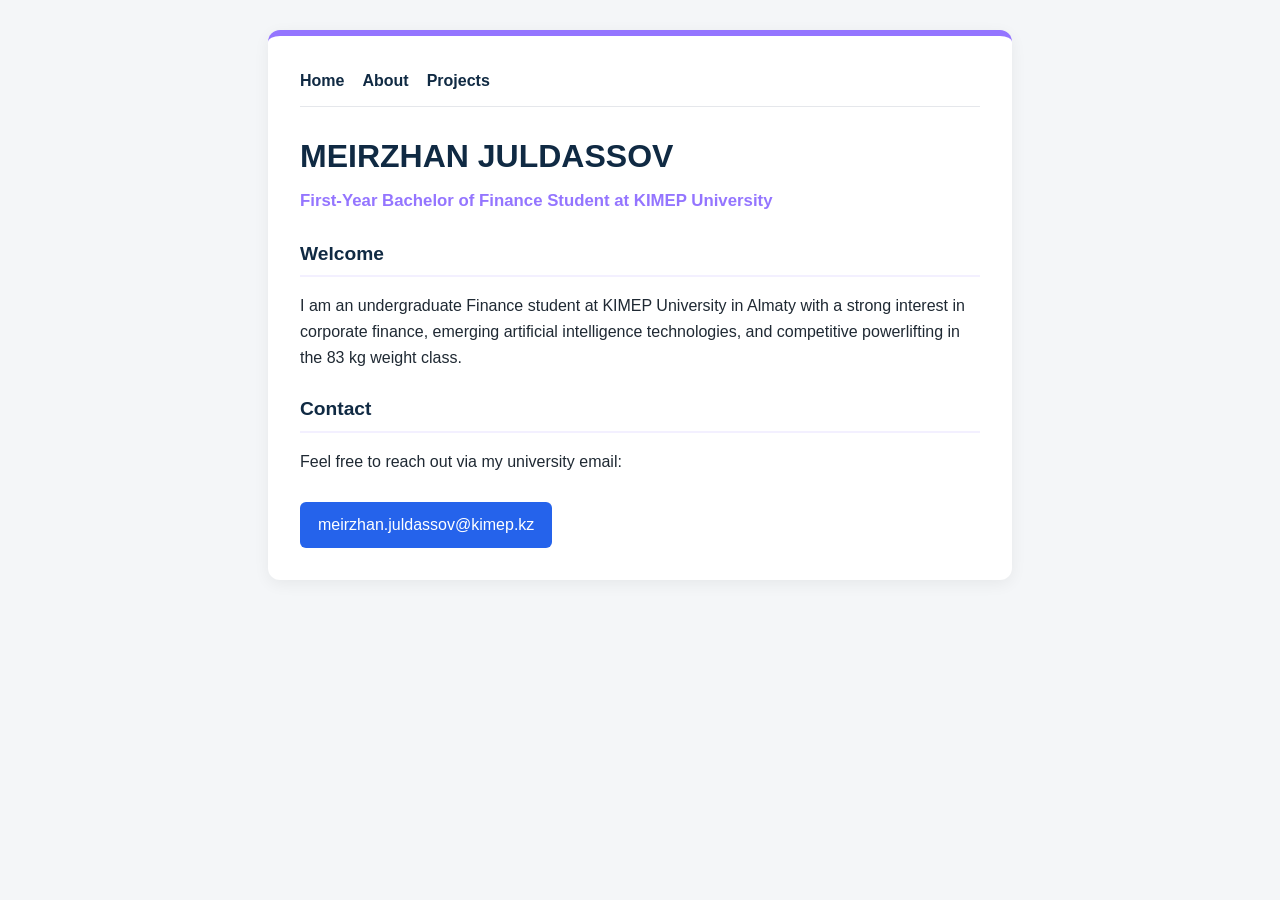
<file: index.html>
<!DOCTYPE html>
<html lang="en">
<head>
  <meta charset="UTF-8">
  <meta name="viewport" content="width=device-width, initial-scale=1.0">
  <title>MEIRZHAN JULDASSOV — Home</title>
  <link rel="stylesheet" href="style.css">
</head>
<body>
  <div class="container">
    <nav class="menu">
      <a href="index.html">Home</a>
      <a href="about.html">About</a>
      <a href="projects.html">Projects</a>
    </nav>

    <h1>MEIRZHAN JULDASSOV</h1>
    <div class="subtitle">First-Year Bachelor of Finance Student at KIMEP University</div>

    <h2>Welcome</h2>
    <p>
      I am an undergraduate Finance student at KIMEP University in Almaty with a strong interest in corporate finance, emerging artificial intelligence technologies, and competitive powerlifting in the 83 kg weight class.
    </p>

    <h2>Contact</h2>
    <p>Feel free to reach out via my university email:</p>
    <a class="contact-btn" href="mailto:meirzhan.juldassov@kimep.kz">meirzhan.juldassov@kimep.kz</a>
  </div>
</body>
</html>
</file>
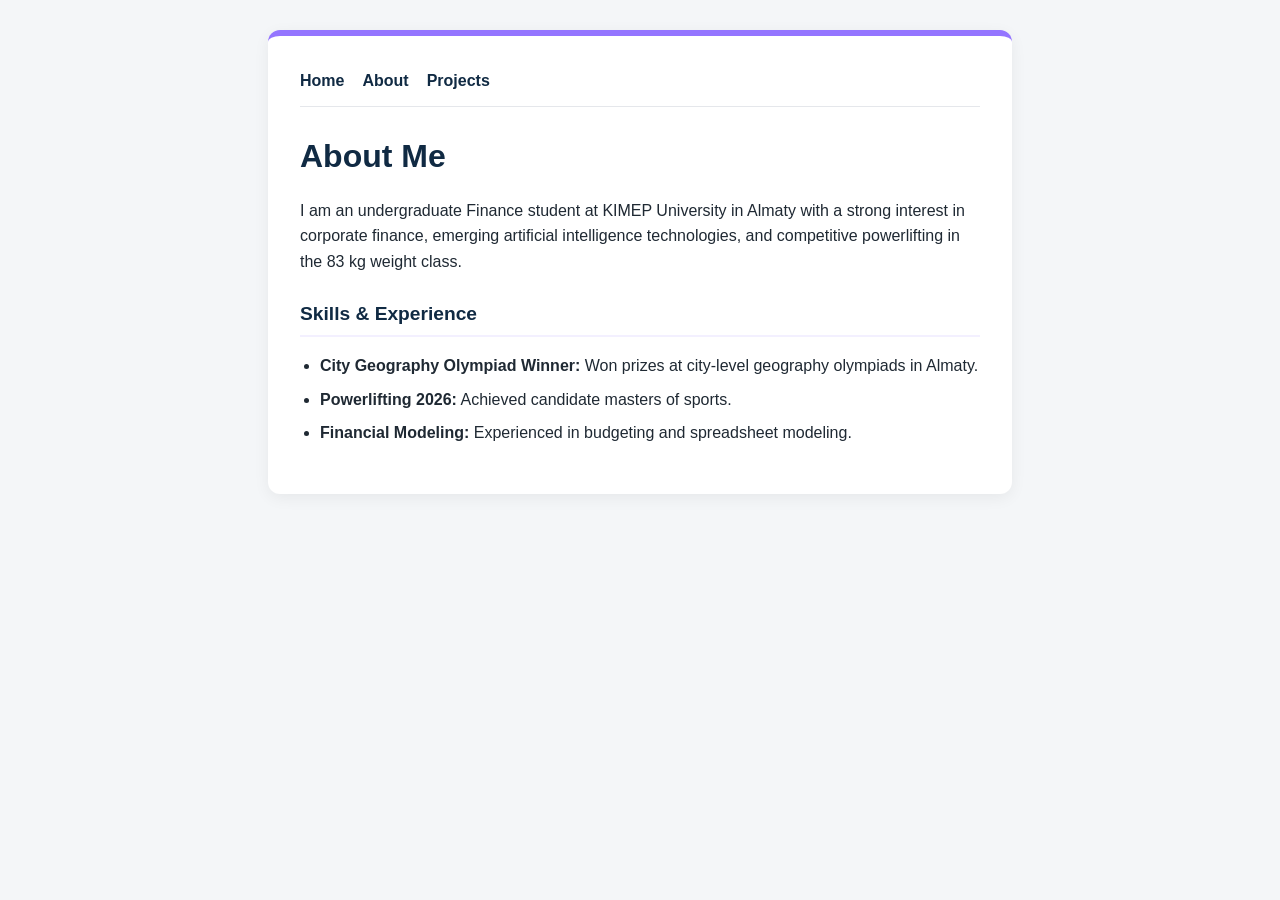
<file: about.html>
<!DOCTYPE html>
<html lang="en">
<head>
  <meta charset="UTF-8">
  <meta name="viewport" content="width=device-width, initial-scale=1.0">
  <title>MEIRZHAN JULDASSOV — About</title>
  <link rel="stylesheet" href="style.css">
</head>
<body>
  <div class="container">
    <nav class="menu">
      <a href="index.html">Home</a>
      <a href="about.html">About</a>
      <a href="projects.html">Projects</a>
    </nav>

    <h1>About Me</h1>
    <p>
      I am an undergraduate Finance student at KIMEP University in Almaty with a strong interest in corporate finance, emerging artificial intelligence technologies, and competitive powerlifting in the 83 kg weight class.
    </p>

    <h2>Skills &amp; Experience</h2>
    <ul>
      <li><strong>City Geography Olympiad Winner:</strong> Won prizes at city-level geography olympiads in Almaty.</li>
      <li><strong>Powerlifting 2026:</strong> Achieved candidate masters of sports.</li>
      <li><strong>Financial Modeling:</strong> Experienced in budgeting and spreadsheet modeling.</li>
    </ul>
  </div>
</body>
</html>
</file>
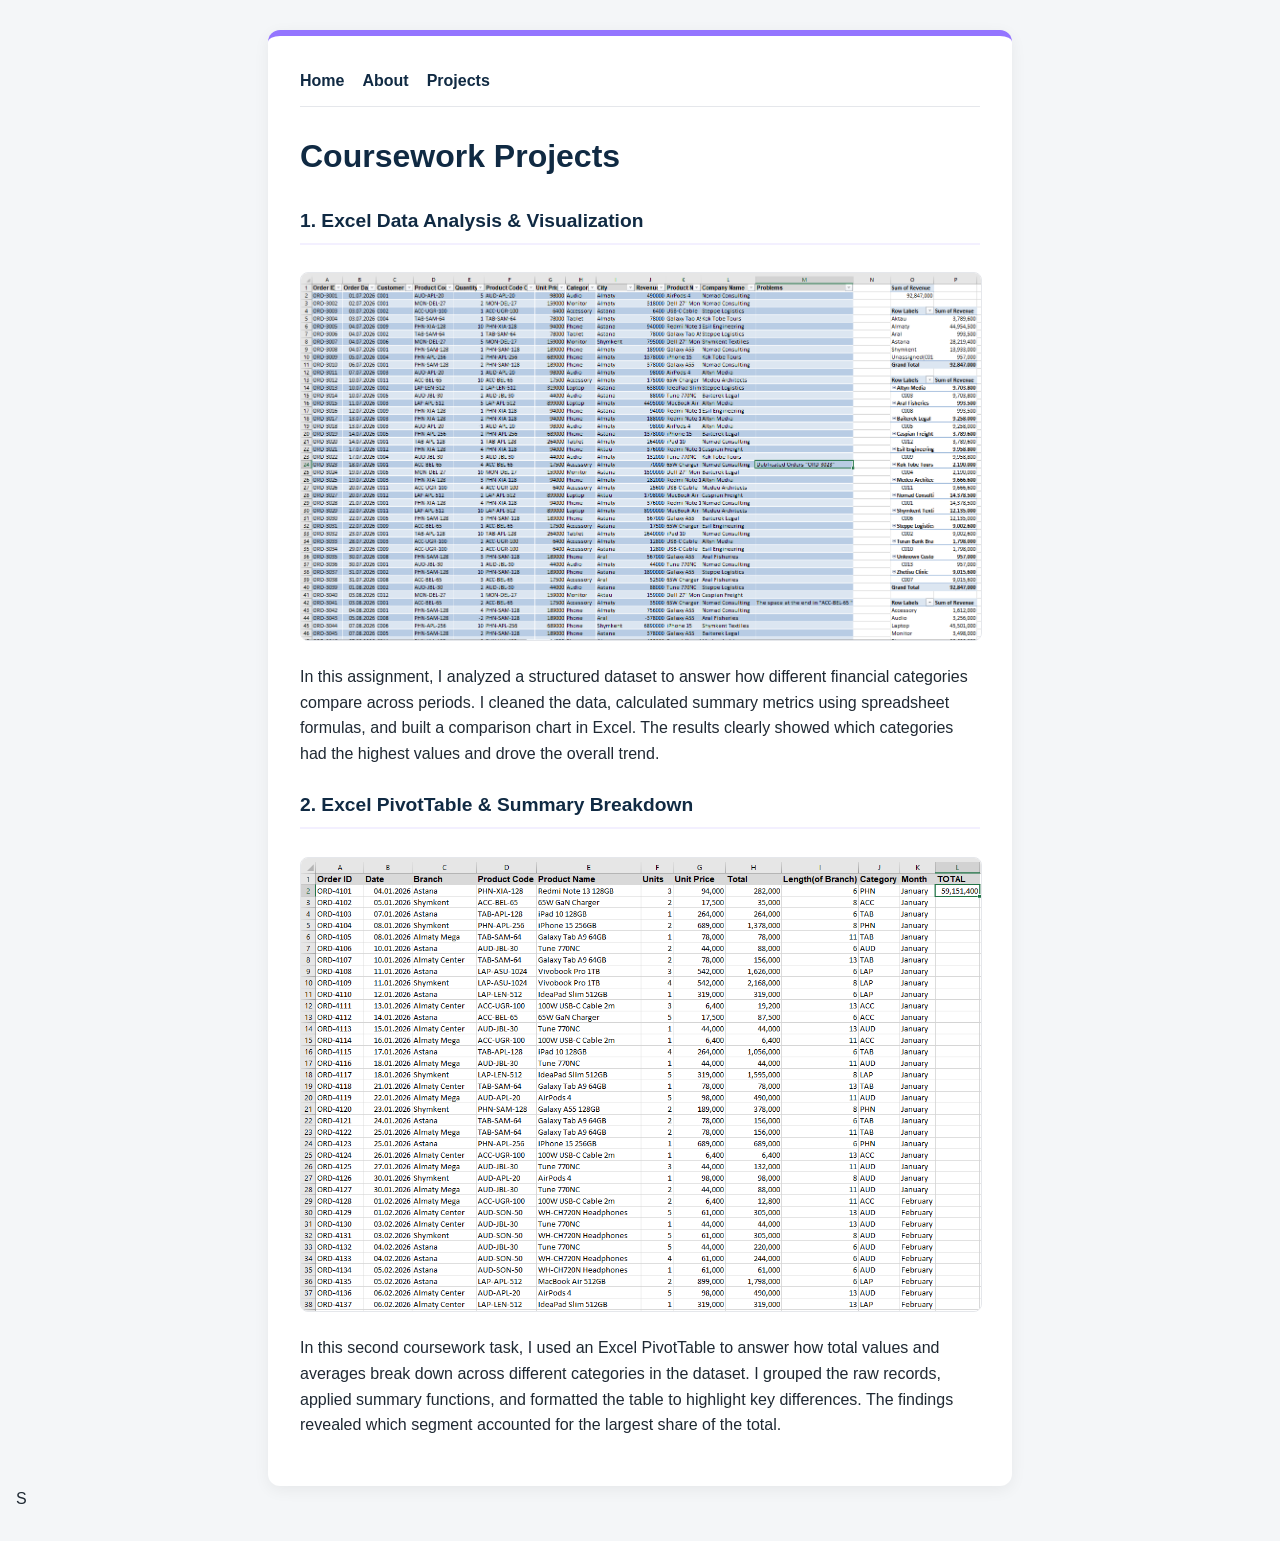
<file: projects.html>
<!DOCTYPE html>
<html lang="en">
<head>
  <meta charset="UTF-8">
  <meta name="viewport" content="width=device-width, initial-scale=1.0">
  <title>MEIRZHAN JULDASSOV — Projects</title>
  <link rel="stylesheet" href="style.css">
</head>
<body>
  <div class="container">
    <nav class="menu">
      <a href="index.html">Home</a>
      <a href="about.html">About</a>
      <a href="projects.html">Projects</a>
    </nav>

    <h1>Coursework Projects</h1>

    <h2>1. Excel Data Analysis &amp; Visualization</h2>
    <img src="chart1.png" alt="Bar chart comparing financial data categories from Excel assignment">
    <p>
      In this assignment, I analyzed a structured dataset to answer how different financial categories compare across periods. I cleaned the data, calculated summary metrics using spreadsheet formulas, and built a comparison chart in Excel. The results clearly showed which categories had the highest values and drove the overall trend.
    </p>

    <h2>2. Excel PivotTable &amp; Summary Breakdown</h2>
    <img src="chart2.png" alt="Excel PivotTable summarizing category totals and averages">
    <p>
      In this second coursework task, I used an Excel PivotTable to answer how total values and averages break down across different categories in the dataset. I grouped the raw records, applied summary functions, and formatted the table to highlight key differences. The findings revealed which segment accounted for the largest share of the total.
    </p>
  </div>
</body>
</html>S
</file>
<file: style.css>
body {
  font-family: -apple-system, BlinkMacSystemFont, "Segoe UI", Roboto, sans-serif;
  background-color: #f4f6f8;
  color: #1f2933;
  margin: 0;
  padding: 30px 16px;
  line-height: 1.6;
}

.container {
  max-width: 680px;
  margin: 0 auto;
  background: #ffffff;
  padding: 32px;
  border-radius: 12px;
  box-shadow: 0 4px 16px rgba(0, 0, 0, 0.06);
  border-top: 6px solid #9475ff;
}

.menu {
  display: flex;
  gap: 18px;
  margin-bottom: 24px;
  padding-bottom: 12px;
  border-bottom: 1px solid #e5e7eb;
}

.menu a {
  text-decoration: none;
  color: #102a43;
  font-weight: 600;
}

.menu a:hover {
  color: #9475ff;
}

h1 {
  margin: 0 0 6px 0;
  font-size: 2rem;
  color: #102a43;
}

.subtitle {
  color: #9475ff;
  font-weight: 600;
  font-size: 1.05rem;
  margin-bottom: 24px;
}

h2 {
  font-size: 1.2rem;
  color: #102a43;
  border-bottom: 2px solid #f3f0ff;
  padding-bottom: 6px;
  margin-top: 24px;
}

ul {
  padding-left: 20px;
}

li {
  margin-bottom: 8px;
}

.contact-btn {
  display: inline-block;
  margin-top: 12px;
  padding: 10px 18px;
  background-color: #2563eb;
  color: #ffffff;
  text-decoration: none;
  border-radius: 6px;
  font-weight: 500;
}

img {
  max-width: 100%;
  height: auto;
  border-radius: 8px;
  margin-top: 12px;
  border: 1px solid #e5e7eb;
}
</file>
